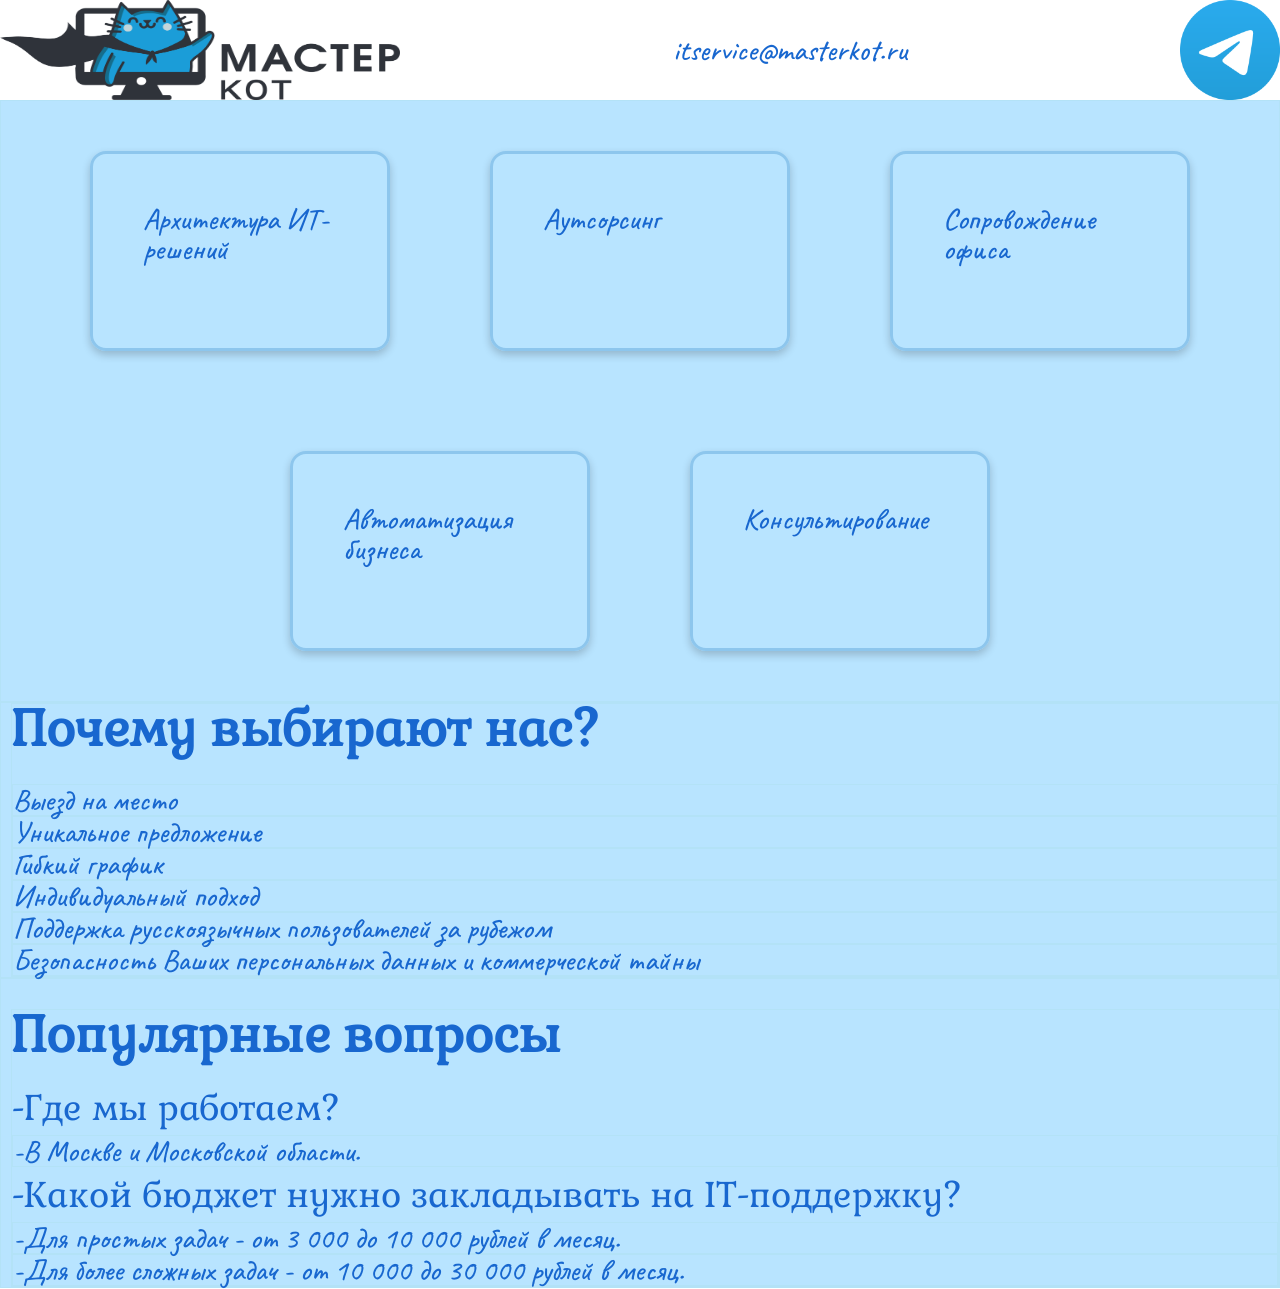
<file: index.html>
<!DOCTYPE html>
<html lang="ru"> 
<head>
    <meta charset="UTF-8">
    <meta name="description" content="Наш IT-сервис рад предложить Вам наши услуги: аутсорсинг, архитектура ИТ-решений, сопровождение офиса и много других услуг по приятным ценам.">
    <title>MasterKot</title>
    <!--<link rel="icon" href="index.html" type="Images/МАСТЕР КОТ лого.png">-->
    <link rel="shortcut icon" href="Images\diting_result_e1b5b49290ad11f18e239a7ff3c502f4_1.jpeg" />
    <link rel="stylesheet" href="./reset.css">
    <link rel="stylesheet" href="./style.css">
    <link rel="preconnect" href="https://fonts.googleapis.com">
    <link rel="preconnect" href="https://fonts.gstatic.com" crossorigin>
    <link href="https://fonts.googleapis.com/css2?family=Caveat:wght@400..700&family=Gabriela&display=swap" rel="stylesheet">
    <script src="script.js" defer></script>
</head>
<body>
    <header> <!--Header-->
        <!--<div>Логотип(Kot)</div>-->
        <div class="logo">
            <img class="logotip" src="./Images/МАСТЕР КОТ лого.png" alt="Логотип">
        </div>
        <div class="email">itservice@masterkot.ru</div>
        <!--<div>Телеграмм</div>-->
        <a href="https://ru.wikipedia.org/wiki/Telegram">
            <img class="telegram" src="./Images\Telegram_2019_Logo.svg.webp" alt="Телеграмм"> </a>
            <div class="telknopka">
                <!--<div class="tel">+7 (495) 799-12-68</div>-->
                <a href="https://mail.google.com/mail/u/0/#inbox?compose=GTvVlcRwRQDjTSFvxFxSDsMzZMDbfGxjqLrFFHXbFbmRWCQqKFPBqGzKdhDMjGCQgrtZnzvFDzbbh" class="button">Записаться на консультацию</a>
            </div>
            <div class="SmallDisplay">
                <img src="./Images\Telegram_2019_Logo.svg.webp" alt="Телеграмм" style="width: 20px; height: 20px;" > </a>
                <div class="email">itservice@masterkot.ru</div>
            </div>
        
        
    </header>
    <main> <!--Main-->
        <div class="container">
           <!-- <h3>Услуги</h3>-->
        <a href="UslugaOne.html" class="Uclugi">
            Архитектура ИТ-решений
        </a>
        <a href="UslugaTwo.html" class="Uclugi">
            Аутсорсинг
        </a>
        <a href="UslugaThree.html" class="Uclugi">
            Сопровождение офиса
        </a>
        <a href="UslugaFour.html" class="Uclugi">
            Автоматизация бизнеса
        </a>
        <a href="UslugaFive.html" class="Uclugi">
            Консультирование 
        </a>
    </div>
        <div>
            <div class="osobennosti">
            <h3 class="no">Почему выбирают нас?</h3>
            <div>
                Выезд на место
            </div>
            <div>
                Уникальное предложение
            </div>
            <div>
                Гибкий график
            </div>
            <div>
                Индивидуальный подход
            </div>
            <div>
                Поддержка русскоязычных пользователей за рубежом
            </div>
            <div>
                Безопасность Ваших персональных данных и коммерческой тайны
            </div>
        </div>
    </div>

        <div>
            <div class="popularQ">
            <h3 class="no">Популярные вопросы</h3>
            <h5>-Где мы работаем?</h5>
            <div>
                -В Москве и Московской области.
            </div>
            <h5>-Какой бюджет нужно закладывать на IT-поддержку?</h5>
            <div>
                -Для простых задач - от 3 000 до 10 000 рублей в месяц.
            </div>
            <div>
                -Для более сложных задач - от 10 000 до 30 000 рублей в месяц.
            </div>
        </div>
        
            <!--<h2>Картинка как фон</h2>-->
            <!--<div class="bgqpicture"></div>-->
        </div>
        
        </main>

    
</body>
</html>
</file>
<file: style.css>
div{
            color: rgb(24, 103, 207);
            background-color:#B8E4FF ;
            border:1px #abdfe95d solid;

            
}
.Uclugi{
    color: rgb(24, 103, 207);
    padding: 50px;
    margin: 50px;
    justify-content: center;
    border: 3px solid #8dc6ed;
    width: 300px;
    height: 200px;
    /*width: 20%;
    height: 200px;*/
    box-shadow: 0 4px 8px rgba(0, 0, 0, 0.2);
    transition: all 1.5s 0.07s;
    border-radius: 16px;
}
.Uclugi:hover{
    transform: translateY(-15px);
    transition: all 1s 0.05s;
    
}
.button{
     border:1.5px #000000 solid;
     background-color: rgba(50, 190, 250, 0.403);
     padding: none;
     padding-top: 30px;
     align-items: center;
     display: block;
     height: 100px;
     width: 420px;
     font-size: 40px;
     /*border-radius: 20px;
     height: 100px;
     width: 400px;*/

}
a{
    text-decoration: none;
    color: black;
}
body{
    font-family: "Caveat", cursive;
    font-size: 30px;
    font-weight: 500;
}
h1, h2, h3, h4,h6{
    font-family: "Gabriela", serif;
    font-size: 50px;
    margin-bottom: 30px;
    font-weight: 700;
}
h5{
    font-family: "Gabriela", serif;
    font-size: 35px;
    margin-top: 10px;
    margin-bottom: 10px;
}
.logo{
    border:rgba(100, 148, 237, 0.96) ;
    background-color:#ffffff ;
}
/**{
    box-sizing: border-box;
}*/
.container{
    display: flex;
    flex-wrap: nowrap;
    justify-content: center;
}
header{
    display: flex;
    justify-content: space-between;
    align-items: center;
}
.email{
    background-color:#fff;
    border: none;
}
.tel{
    background-color:#fff;
    border: none;
}
.osobennosti{
    margin-left: 10px;
}
.popularQ{
    margin-left: 10px;
    margin-top: 30px;
}
.Ucluga1{
    margin-top: 10px;
    margin-bottom: 10px;
    border: none;
    font-size: 50px;
    font-weight: 500;
}
.Ucluga2{
    margin-top: 10px;
    margin-bottom: 10px;
    border: none;
    font-size: 50px;
    font-weight: 500;
}
.Ucluga3{
    margin-top: 10px;
    margin-bottom: 10px;
    border: none;
    font-size: 50px;
    font-weight: 500;
}
.Ucluga4{
    margin-top: 10px;
    margin-bottom: 10px;
    border: none;
    font-size: 50px;
    font-weight: 500;
}
.Ucluga5{
    margin-top: 5px;
    margin-bottom: 40px;
    border: none;
    font-size: 50px;
    font-weight: 500;
}
h3{
  border-radius: 15px;
  /*background-color: Snow;*/
  box-shadow: 0 4px 8px rgba(0, 0, 0, 0.2);
  /*font-size: ;*/
}
.home{
  color: rgb(24, 103, 207);
  font-size: 50px;
  /*display: flex;
  margin: 10px 1px 0px;*/

}
.line{
  color: rgb(24, 103, 207);
  border: 3px solid;
  border-color: cornflowerblue;
}
.strelka{
  background-color: white;
  border-radius: 50%;
}
.no{
    border-radius: none;
    box-shadow: none;    
}
.logotip{
    width: 400px;
    height: 100px;
}
.telegram{
    width: 100px; 
    height: 100px; 
}
.footer{
    display: flex;
    align-items: center;
}
@media (max-width: 1750px) {
    .container{
        flex-wrap: wrap;
    }
    .telknopka{
        display: none;
    }
}
@media (max-width: 935px) {
    .SmallDisplay{
    display: block;
}
}
@media (min-width: 935px) {
    .SmallDisplay{
    display: none;
}
}
.telknopka{
    height: 100px;
}
</file>
